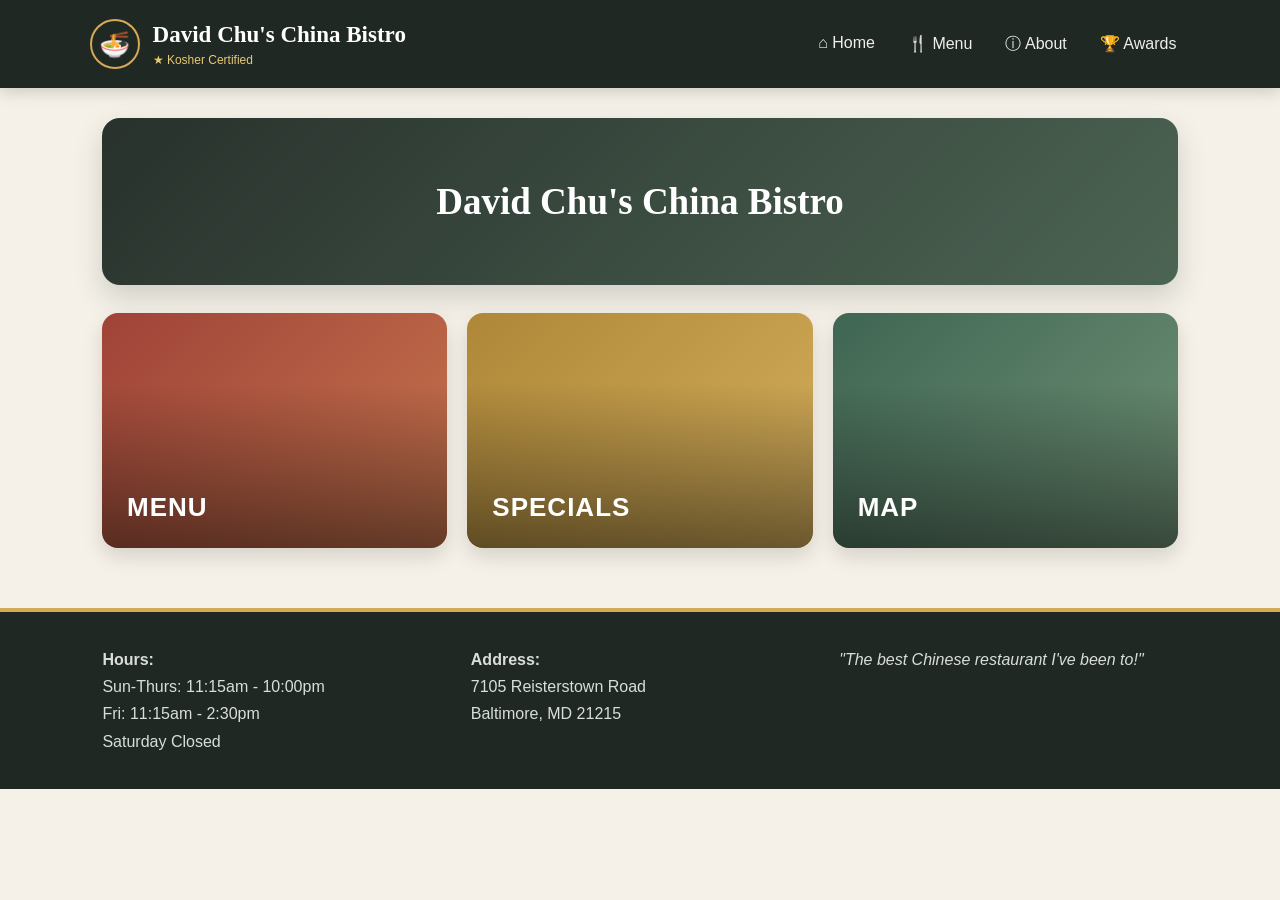
<file: index.html>
<!doctype html>
<html lang="en">
<head>
  <meta charset="utf-8">
  <meta name="viewport" content="width=device-width, initial-scale=1">
  <title>David Chu's China Bistro</title>
  <link rel="stylesheet" href="css/styles.css">
</head>
<body>
<header>
  <nav class="navbar">
    <div class="brand">
      <div class="logo">🍜</div>
      <div>
        <h1>David Chu's China Bistro</h1>
        <p>★ Kosher Certified</p>
      </div>
    </div>
    <button id="menuToggle">☰</button>
    <ul id="navList">
      <li><a href="#" id="homeLink">⌂ Home</a></li>
      <li><a href="#" id="menuLink">🍴 Menu</a></li>
      <li><a href="#">ⓘ About</a></li>
      <li><a href="#">🏆 Awards</a></li>
    </ul>
  </nav>
</header>

<main id="main-content" class="container"></main>

<footer>
  <div><b>Hours:</b><br>Sun-Thurs: 11:15am - 10:00pm<br>Fri: 11:15am - 2:30pm<br>Saturday Closed</div>
  <div><b>Address:</b><br>7105 Reisterstown Road<br>Baltimore, MD 21215</div>
  <div><i>"The best Chinese restaurant I've been to!"</i></div>
</footer>

<script src="js/script.js"></script>
</body>
</html>
</file>
<file: css/styles.css>
* {
  box-sizing: border-box;
}
:root {
  --bg: #f5f1e8;
  --dark: #202824;
  --gold: #d4aa55;
  --red: #a84f40;
  --green: #4c705b;
  --card: #fffdf8;
  --text: #303632;
  --muted: #777c77;
}
body {
  margin: 0;
  font-family: Arial, Helvetica, sans-serif;
  background: var(--bg);
  color: var(--text);
}
.navbar {
  min-height: 88px;
  background: var(--dark);
  color: #fff;
  display: flex;
  align-items: center;
  justify-content: space-between;
  padding: 12px 7%;
  gap: 25px;
  box-shadow: 0 3px 16px rgba(0, 0, 0, 0.18);
}
.brand {
  display: flex;
  align-items: center;
  gap: 13px;
}
.logo {
  width: 50px;
  height: 50px;
  border: 2px solid var(--gold);
  border-radius: 50%;
  display: flex;
  align-items: center;
  justify-content: center;
  font-size: 25px;
}
.brand h1 {
  margin: 0;
  font-family: Georgia, serif;
  font-size: 23px;
}
.brand p {
  margin: 5px 0 0;
  color: #e7c875;
  font-size: 12px;
}
#navList {
  display: flex;
  list-style: none;
  margin: 0;
  padding: 0;
  gap: 5px;
}
#navList a {
  color: #eee;
  text-decoration: none;
  padding: 13px 14px;
  display: block;
  border-radius: 22px;
  transition: 0.2s;
}
#navList a:hover {
  background: #303934;
  color: #f1cf7c;
}
#menuToggle {
  display: none;
  background: none;
  border: 0;
  color: #fff;
  font-size: 28px;
}
.container {
  max-width: 1120px;
  margin: 0 auto;
  padding: 30px 22px 55px;
  min-height: 520px;
}
.hero {
  background: linear-gradient(135deg, #28312c, #4c6453);
  color: #fff;
  padding: 62px 30px;
  text-align: center;
  margin-bottom: 28px;
  border-radius: 18px;
  box-shadow: 0 12px 28px rgba(40, 48, 43, 0.18);
}
.hero h2 {
  font-family: Georgia, serif;
  font-size: 37px;
  margin: 0;
}
#home-tiles {
  display: grid;
  grid-template-columns: repeat(3, 1fr);
  gap: 20px;
}
.tile {
  height: 235px;
  display: flex;
  align-items: flex-end;
  justify-content: flex-start;
  padding: 25px;
  text-decoration: none;
  color: #fff;
  font-size: 26px;
  font-weight: bold;
  text-transform: uppercase;
  border-radius: 16px;
  position: relative;
  overflow: hidden;
  box-shadow: 0 9px 20px rgba(0, 0, 0, 0.13);
  transition: 0.25s;
}
.tile:before {
  content: "";
  position: absolute;
  inset: 0;
  background: linear-gradient(180deg, transparent 30%, rgba(0, 0, 0, 0.5));
}
.tile span {
  position: relative;
  z-index: 1;
  letter-spacing: 1px;
}
.tile:hover {
  transform: translateY(-5px);
  box-shadow: 0 14px 27px rgba(0, 0, 0, 0.19);
}
.tile.menu {
  background: linear-gradient(135deg, #9f4338, #c8754e);
}
.tile.specials {
  background: linear-gradient(135deg, #ae8738, #d5af5c);
}
.tile.map {
  background: linear-gradient(135deg, #3f6653, #709176);
}
.page-title {
  text-align: center;
  font-family: Georgia, serif;
  font-size: 35px;
  margin: 25px 0;
}
.category-grid {
  display: grid;
  grid-template-columns: repeat(4, 1fr);
  gap: 18px;
}
.category-card {
  background: var(--card);
  padding: 28px 18px;
  text-align: center;
  text-decoration: none;
  color: var(--text);
  border: 1px solid #e5ddcf;
  border-radius: 14px;
  transition: 0.2s;
}
.category-card:hover {
  transform: translateY(-4px);
  box-shadow: 0 10px 22px rgba(70, 60, 45, 0.12);
}
.category-card h3 {
  font-family: Georgia, serif;
  margin: 0 0 8px;
}
.category-card p {
  color: var(--muted);
  margin: 0;
}
.items {
  display: grid;
  grid-template-columns: repeat(2, 1fr);
  gap: 17px;
}
.item {
  background: var(--card);
  padding: 20px 22px;
  border: 1px solid #e5ddcf;
  border-radius: 14px;
  display: flex;
  justify-content: space-between;
  gap: 15px;
  box-shadow: 0 4px 12px rgba(70, 60, 45, 0.05);
}
.item h3 {
  font-family: Georgia, serif;
  margin: 0 0 8px;
}
.item p {
  margin: 0;
  color: var(--muted);
}
.item strong {
  color: #a45b36;
  white-space: nowrap;
}
footer {
  background: var(--dark);
  color: #d9ded9;
  padding: 34px 8%;
  display: grid;
  grid-template-columns: repeat(3, 1fr);
  gap: 30px;
  line-height: 1.7;
  border-top: 4px solid var(--gold);
}
@media (max-width: 700px) {
  .navbar {
    flex-wrap: wrap;
  }
  .brand h1 {
    font-size: 18px;
  }
  #menuToggle {
    display: block;
  }
  #navList {
    display: none;
    width: 100%;
    flex-direction: column;
  }
  #navList.open {
    display: flex;
  }
  #home-tiles,
  .category-grid,
  .items,
  footer {
    grid-template-columns: 1fr;
  }
  .tile {
    height: 175px;
  }
  .hero h2 {
    font-size: 28px;
  }
}
</file>
